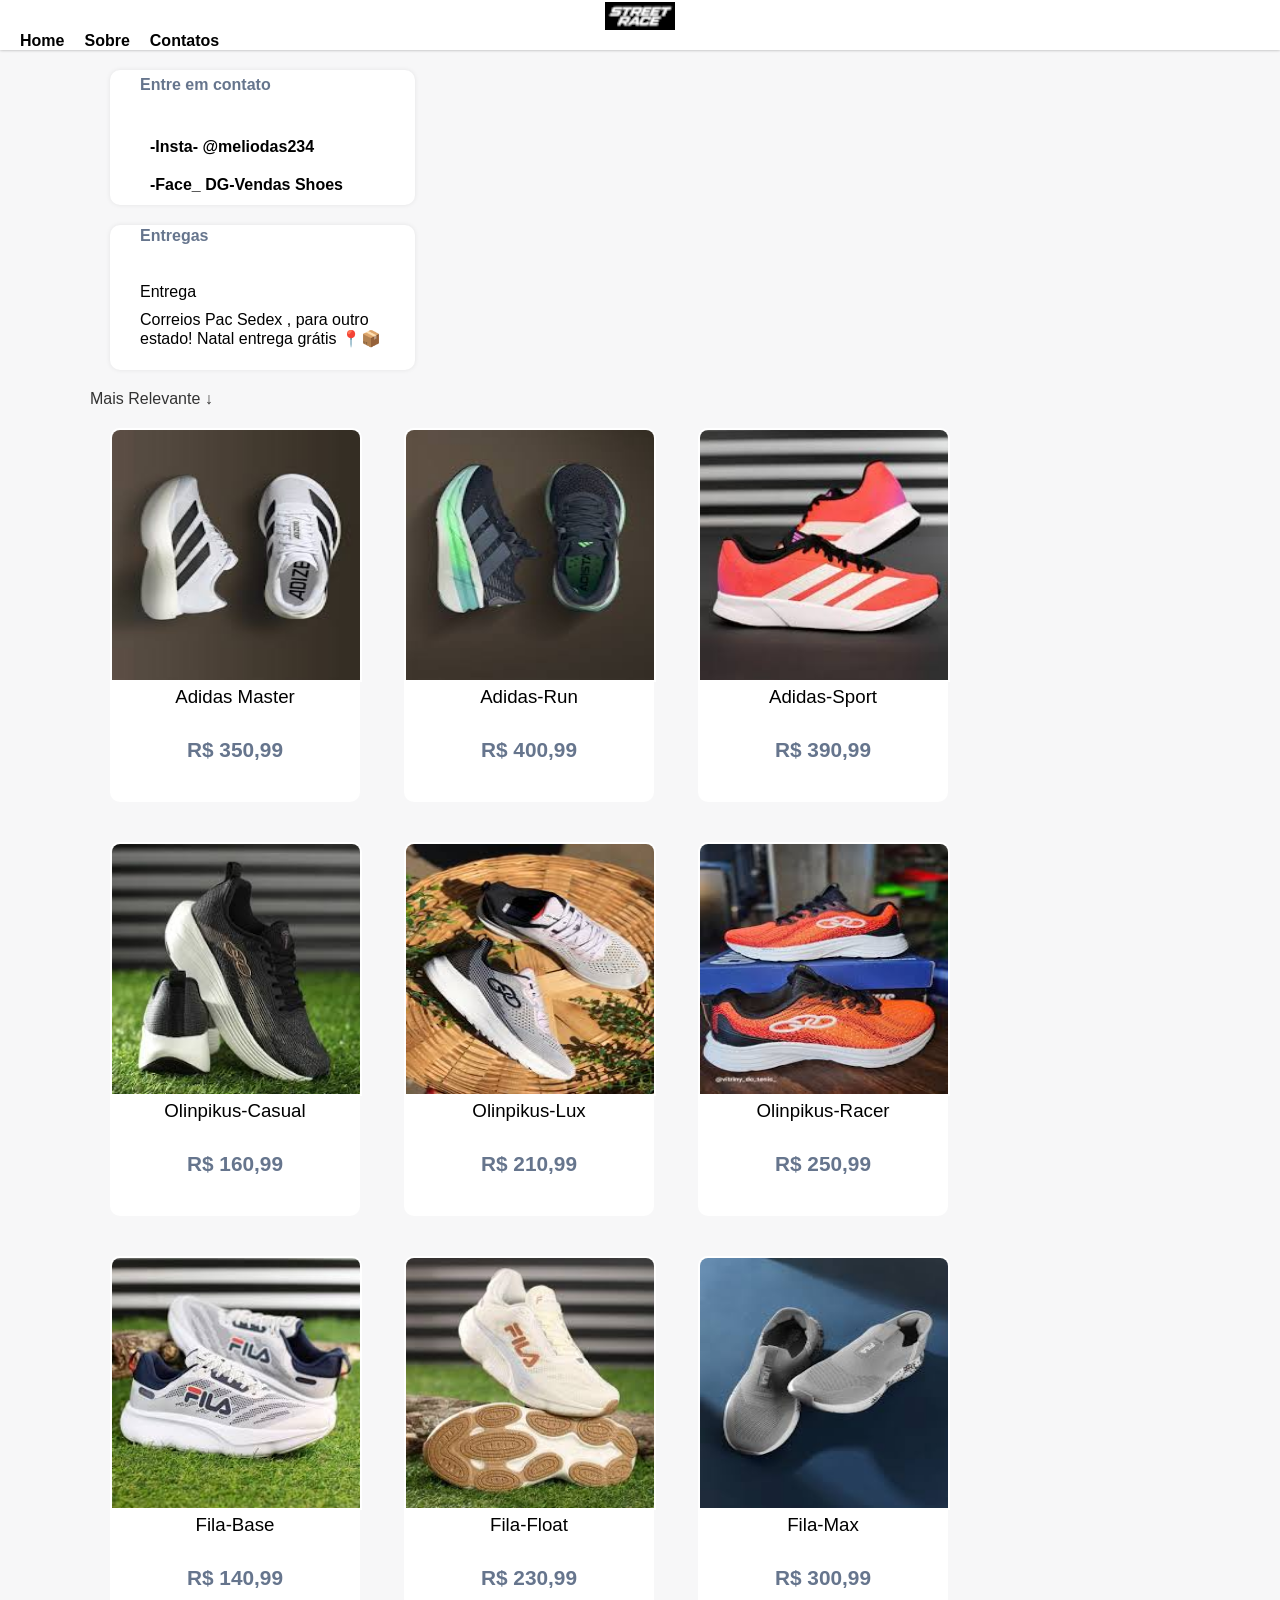
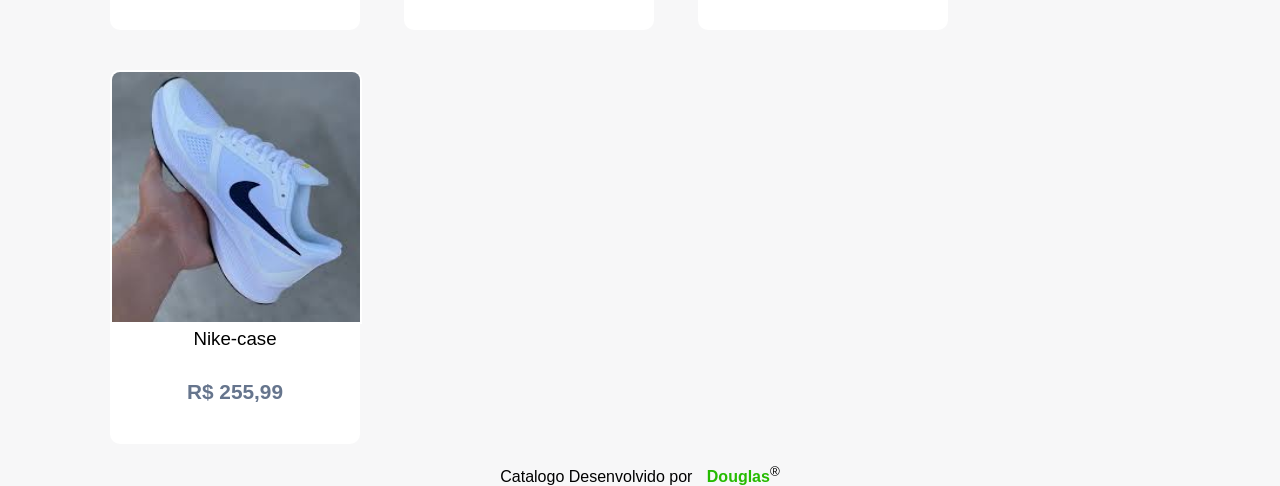
<file: index.html>
<!DOCTYPE html>
<html lang="pt-br">
<head>
    <meta charset="UTF-8">
    <meta name="viewport" content="width=device-width, initial-scale=1.0">
    <title>Street-Race</title>
    <link rel="stylesheet" href="style.css">
    <link rel="shortcut icon" href="imagens/Street-Race.png" type="Race.png">
</head>
<body>
    <header>
        <img src="imagens/Street-Race-pq.png" alt="Race">
        <nav><a href="">Home</a><a href="">Sobre</a><a href="">Contatos</a></nav>
    </header>
    <main>
        <div class="contats">
            <h4>Entre em contato</h4>
            <a href="https://www.instagram.com/douglasgab402/?hl=pt-br"> -Insta- @meliodas234</a>
            <a href="https://www.facebook.com/profile.php?id=100063839014353&locale=pt_BR"> -Face_ DG-Vendas Shoes</a>
        </div>

        <div class="entrega">
            <h4>Entregas</h4>
            <p class="dif">Entrega</p>
            <p>Correios Pac Sedex , para outro estado! Natal entrega grátis 📍📦</p>
        </div>

        <p class="relev">Mais Relevante &darr;</p>
        <section>
            <a href="pages/tn-1.html" class="products">
            <img src="imagens/tnis-01.jfif" alt="Tenis">
            <h3>Adidas Master</h3>
            <p>R$ 350,99</p>
            </a>

            <a class="products" href="pages/tn-2.html">
                <img src="imagens/tnis-02.jfif" alt="Tenis">
                <h3>Adidas-Run</h3>
                <p>R$ 400,99</p>
            </a>
            <a class="products" href="pages/tn-3.html">
                <img src="imagens/tnis-03.jfif" alt="Tenis">
                <h3>Adidas-Sport</h3>
                <p>R$ 390,99</p>
            </a>
            <a class="products" href="pages/ol-1.html">
                <img src="imagens/ol-01.jfif" alt="Tenis">
                <h3>Olinpikus-Casual</h3>
                <p>R$ 160,99</p>
            </a>
            <a class="products" href="pages/ol-2.html">
                <img src="imagens/ol-02.jfif" alt="Tenis">
                <h3>Olinpikus-Lux</h3>
                <p>R$ 210,99</p>
            </a>
            <a  class="products" href="pages/ol-3.html">
                <img src="imagens/ol-03.jfif" alt="Tenis">
                <h3>Olinpikus-Racer</h3>
                <p>R$ 250,99</p>
            </a>
            <a class="products" href="pages/fl-1.html">
                <img src="imagens/fl-01.jfif" alt="Tenis">
                <h3>Fila-Base</h3>
                <p>R$ 140,99</p>
            </a>
            <a class="products" href="pages/fl-2.html">
                <img src="imagens/fl-02.jfif" alt="Tenis">
                <h3>Fila-Float</h3>
                <p>R$ 230,99</p>
            </a>
            <a class="products" href="pages/fl-3.html">
                <img src="imagens/fl-03.jfif" alt="Tenis">
                <h3>Fila-Max</h3>
                <p>R$ 300,99</p>
            </a>
            <a class="products" href="pages/NK.html">
                <img src="imagens/NK.jfif" alt="Tenis">
                <h3>Nike-case</h3>
                <p>R$ 255,99</p>
            </a>
        </section>
    </main>

    <footer>Catalogo Desenvolvido por <strong>Douglas</strong><sup>&reg</sup></footer>
</body>
</html>
</file>
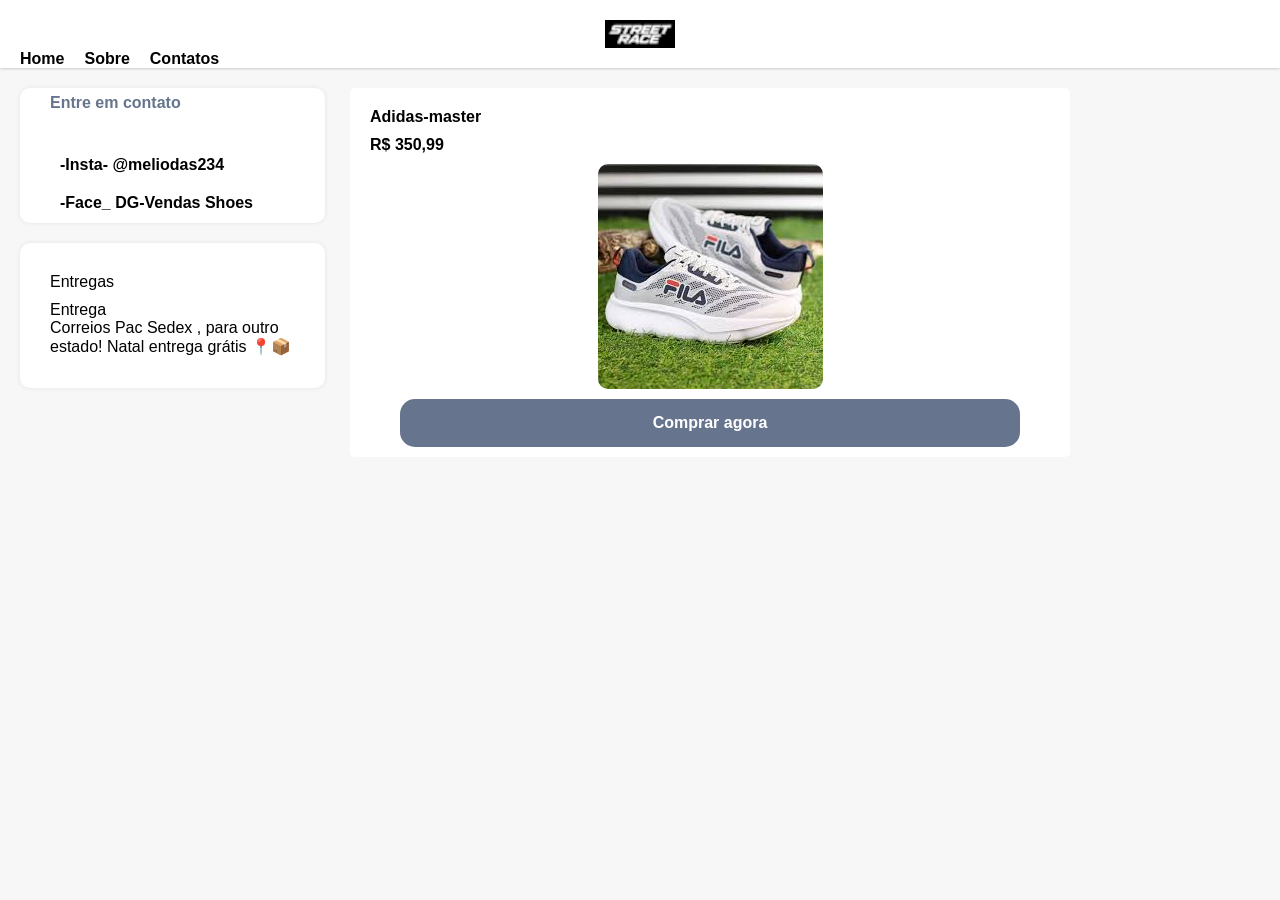
<file: pages/fl-1.html>
<!DOCTYPE html>
<html lang="pt-br">
<head>
    <meta charset="UTF-8">
    <meta name="viewport" content="width=device-width, initial-scale=1.0">
    <title>Master</title>
    <link rel="stylesheet" href="pag1-10.css">
    <link rel="shortcut icon" href="../imagens/Street-Race.png" type="Race.png">
</head>
<body>
    <header>
        <a class="margin" href="../index.html"><img src="../imagens/Street-Race-pq.png" alt="Race"></a>
        <nav><a href="">Home</a><a href="">Sobre</a><a href="">Contatos</a></nav>
    </header>
    <div class="contats">
            <h4>Entre em contato</h4>
            <a href="https://www.instagram.com/douglasgab402/?hl=pt-br"> -Insta- @meliodas234</a>
            <a href="https://www.facebook.com/profile.php?id=100063839014353&locale=pt_BR"> -Face_ DG-Vendas Shoes</a>
        </div>

        <div class="entrega">
            <p class="dif">Entregas</p>
            <p>Entrega</p>
            <p>Correios Pac Sedex , para outro estado! Natal entrega grátis 📍📦</p>
        </div>
    <main>
        <p>Adidas-master</p>
        <p>R$ 350,99</p> 
        <picture>
            <source media="(max-width:560px )" srcset="../imagens/fl-01-pq.jfif.jpg">
            <img src="../imagens/fl-01.jfif" alt="tenis">
        </picture>
        <a href="#">Comprar agora</a>
    </main>
</body>
</html>
</file>
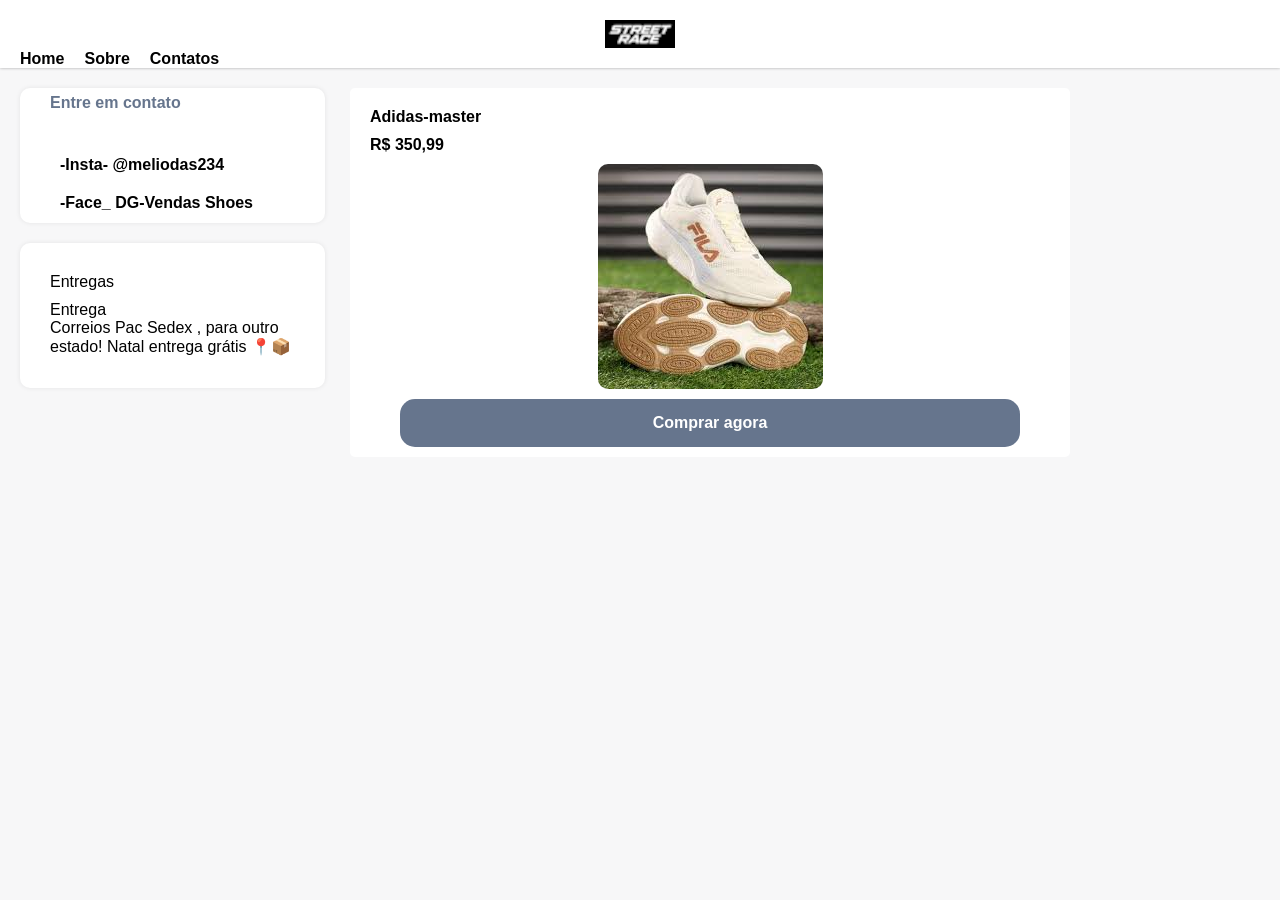
<file: pages/fl-2.html>
<!DOCTYPE html>
<html lang="pt-br">
<head>
    <meta charset="UTF-8">
    <meta name="viewport" content="width=device-width, initial-scale=1.0">
    <title>Master</title>
    <link rel="stylesheet" href="pag1-10.css">
    <link rel="shortcut icon" href="../imagens/Street-Race.png" type="Race.png">
</head>
<body>
    <header>
        <a class="margin" href="../index.html"><img src="../imagens/Street-Race-pq.png" alt="Race"></a>
        <nav><a href="">Home</a><a href="">Sobre</a><a href="">Contatos</a></nav>
    </header>
    <div class="contats">
            <h4>Entre em contato</h4>
            <a href="https://www.instagram.com/douglasgab402/?hl=pt-br"> -Insta- @meliodas234</a>
            <a href="https://www.facebook.com/profile.php?id=100063839014353&locale=pt_BR"> -Face_ DG-Vendas Shoes</a>
        </div>

        <div class="entrega">
            <p class="dif">Entregas</p>
            <p>Entrega</p>
            <p>Correios Pac Sedex , para outro estado! Natal entrega grátis 📍📦</p>
        </div>
    <main>
        <p>Adidas-master</p>
        <p>R$ 350,99</p> 
        <picture>
            <source media="(max-width:560px )" srcset="../imagens/fl-02-pq.jfif.jpg">
            <img src="../imagens/fl-02.jfif" alt="tenis">
        </picture>
        <a href="#">Comprar agora</a>
    </main>
</body>
</html>
</file>
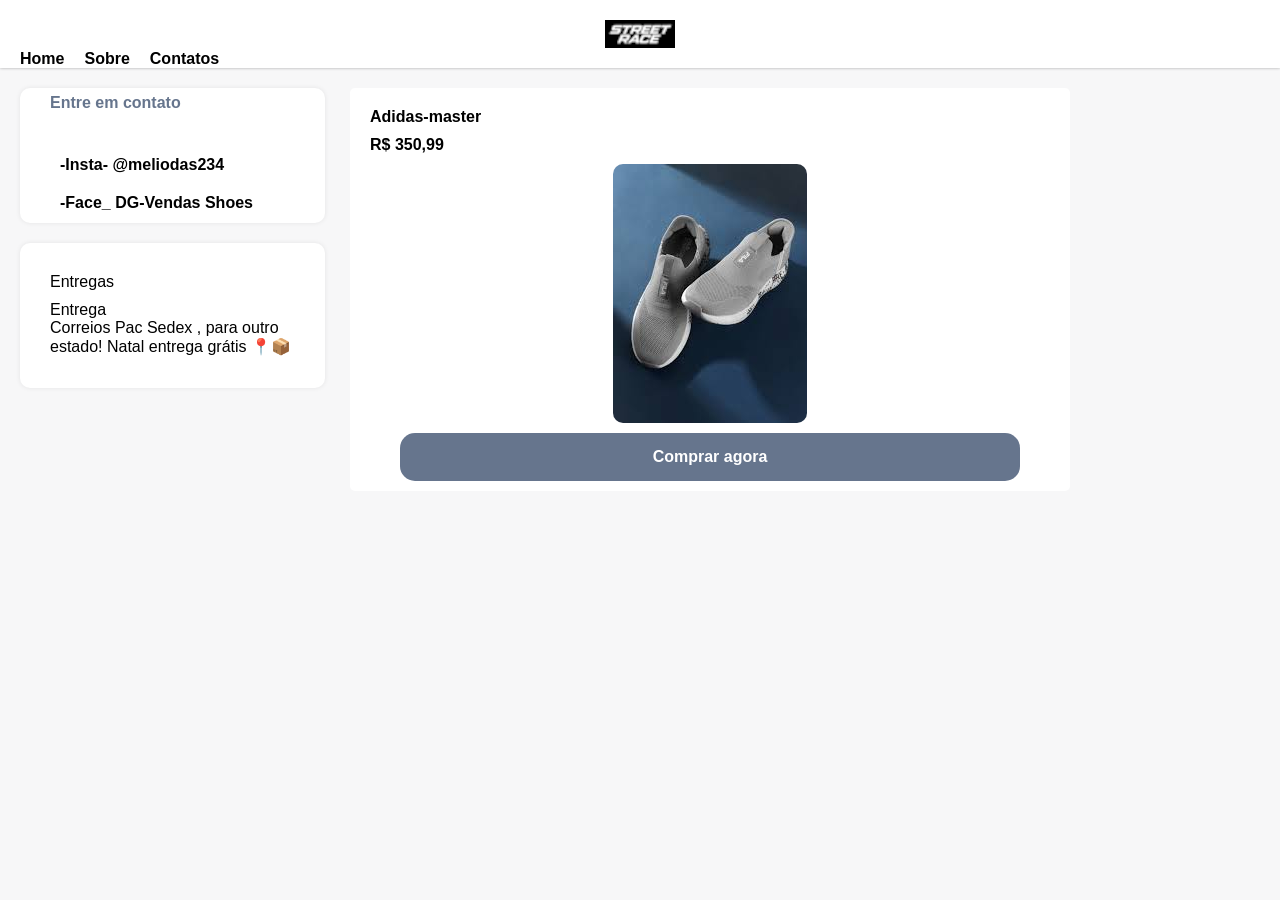
<file: pages/fl-3.html>
<!DOCTYPE html>
<html lang="pt-br">
<head>
    <meta charset="UTF-8">
    <meta name="viewport" content="width=device-width, initial-scale=1.0">
    <title>Master</title>
    <link rel="stylesheet" href="pag1-10.css">
    <link rel="shortcut icon" href="../imagens/Street-Race.png" type="Race.png">
</head>
<body>
    <header>
        <a class="margin" href="../index.html"><img src="../imagens/Street-Race-pq.png" alt="Race"></a>
        <nav><a href="">Home</a><a href="">Sobre</a><a href="">Contatos</a></nav>
    </header>
    <div class="contats">
            <h4>Entre em contato</h4>
            <a href="https://www.instagram.com/douglasgab402/?hl=pt-br"> -Insta- @meliodas234</a>
            <a href="https://www.facebook.com/profile.php?id=100063839014353&locale=pt_BR"> -Face_ DG-Vendas Shoes</a>
        </div>

        <div class="entrega">
            <p class="dif">Entregas</p>
            <p>Entrega</p>
            <p>Correios Pac Sedex , para outro estado! Natal entrega grátis 📍📦</p>
        </div>
    <main>
        <p>Adidas-master</p>
        <p>R$ 350,99</p> 
        <picture>
            <source media="(max-width:560px )" srcset="../imagens/fl-03-pq.jfif.jpg">
            <img src="../imagens/fl-03.jfif" alt="tenis">
        </picture>
        <a href="#">Comprar agora</a>
    </main>
</body>
</html>
</file>
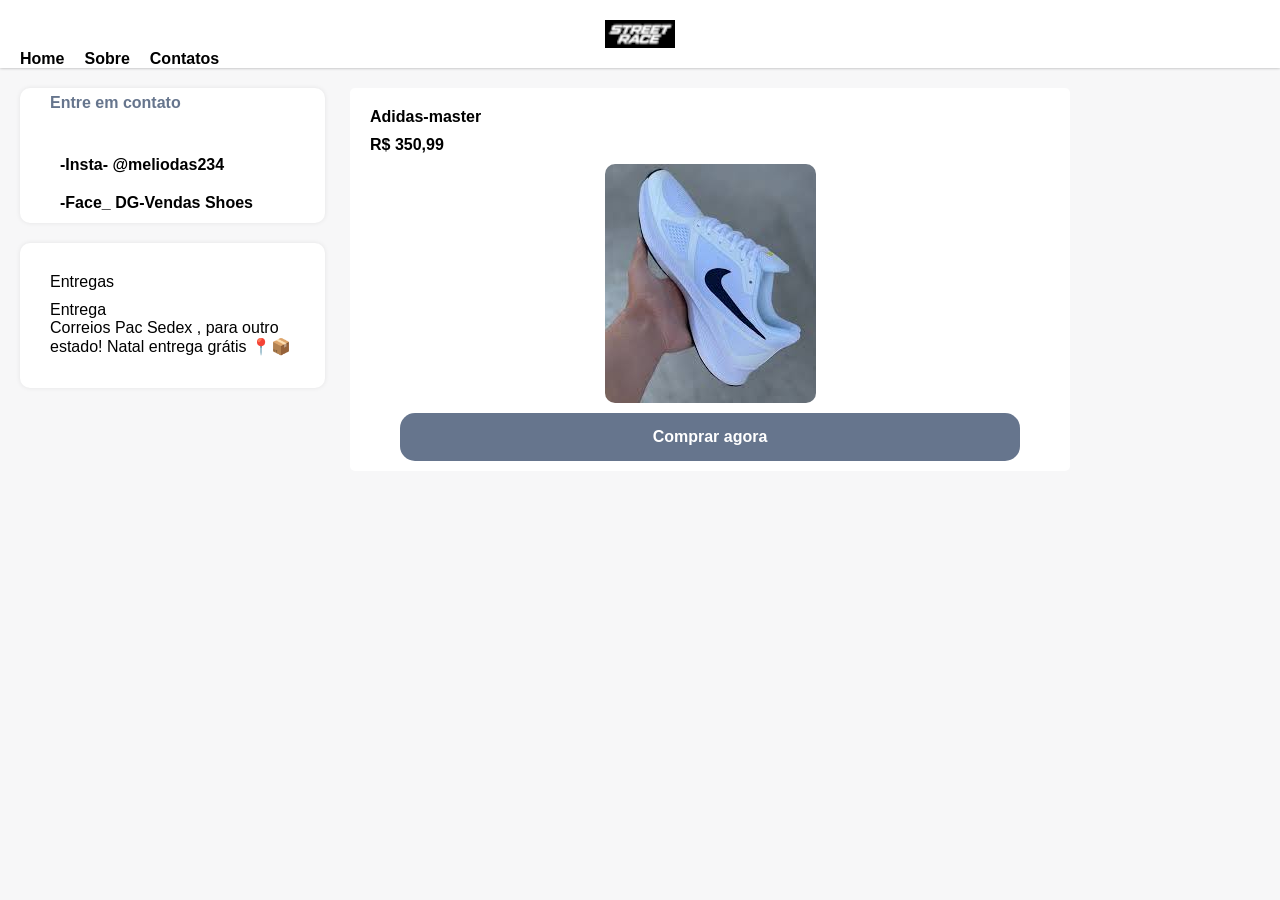
<file: pages/NK.html>
<!DOCTYPE html>
<html lang="pt-br">
<head>
    <meta charset="UTF-8">
    <meta name="viewport" content="width=device-width, initial-scale=1.0">
    <title>Master</title>
    <link rel="stylesheet" href="pag1-10.css">
    <link rel="shortcut icon" href="../imagens/Street-Race.png" type="Race.png">
</head>
<body>
    <header>
        <a class="margin" href="../index.html"><img src="../imagens/Street-Race-pq.png" alt="Race"></a>
        <nav><a href="">Home</a><a href="">Sobre</a><a href="">Contatos</a></nav>
    </header>
    <div class="contats">
            <h4>Entre em contato</h4>
            <a href="https://www.instagram.com/douglasgab402/?hl=pt-br"> -Insta- @meliodas234</a>
            <a href="https://www.facebook.com/profile.php?id=100063839014353&locale=pt_BR"> -Face_ DG-Vendas Shoes</a>
        </div>

        <div class="entrega">
            <p class="dif">Entregas</p>
            <p>Entrega</p>
            <p>Correios Pac Sedex , para outro estado! Natal entrega grátis 📍📦</p>
        </div>
    <main>
        <p>Adidas-master</p>
        <p>R$ 350,99</p> 
        <picture>
            <source media="(max-width:560px )" srcset="../imagens/NK-pq.jfif.jpg">
            <img src="../imagens/NK.jfif" alt="tenis">
        </picture>
        <a href="#">Comprar agora</a>
    </main>
</body>
</html>
</file>
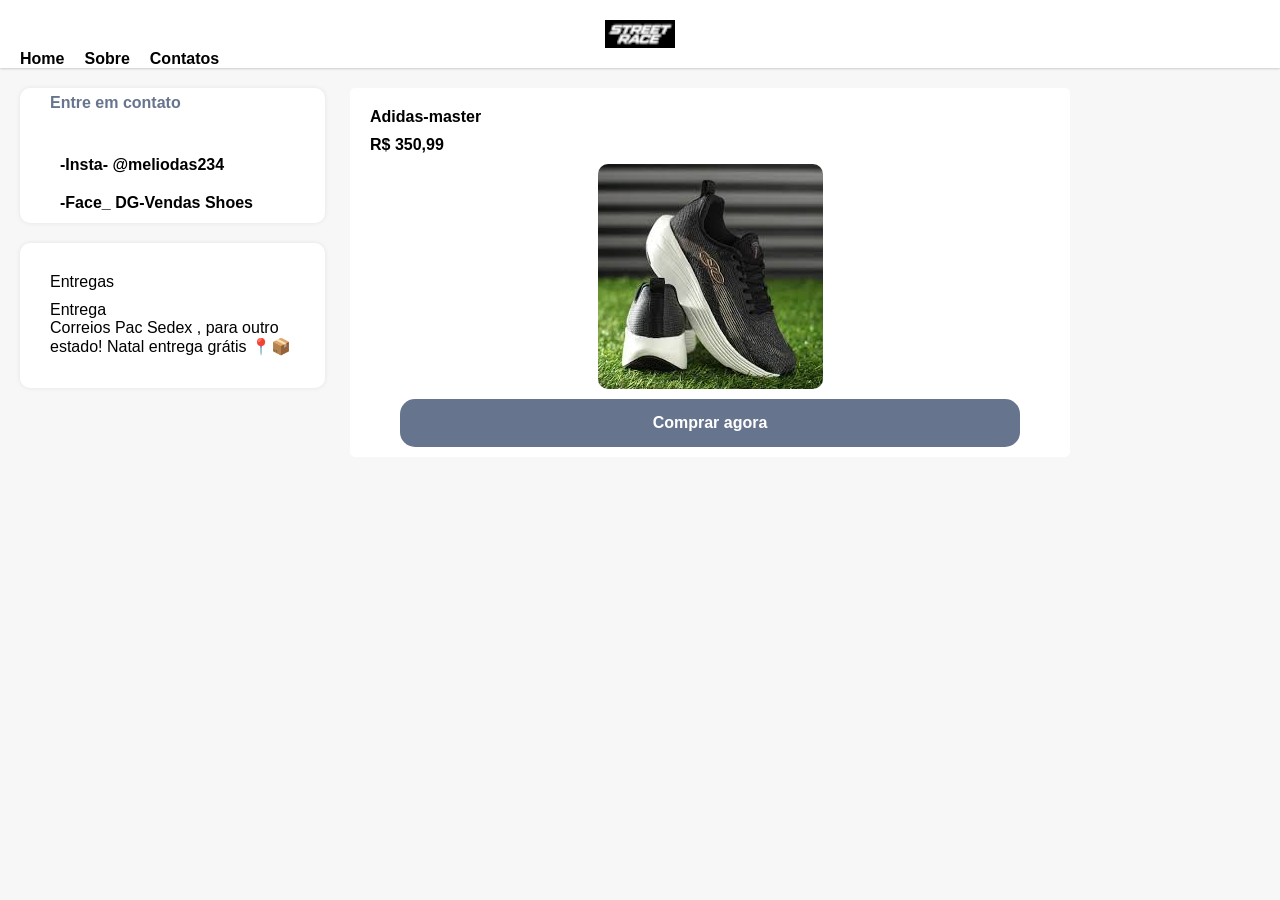
<file: pages/ol-1.html>
<!DOCTYPE html>
<html lang="pt-br">
<head>
    <meta charset="UTF-8">
    <meta name="viewport" content="width=device-width, initial-scale=1.0">
    <title>Master</title>
    <link rel="stylesheet" href="pag1-10.css">
    <link rel="shortcut icon" href="../imagens/Street-Race.png" type="Race.png">
</head>
<body>
    <header>
        <a class="margin" href="../index.html"><img src="../imagens/Street-Race-pq.png" alt="Race"></a>
        <nav><a href="">Home</a><a href="">Sobre</a><a href="">Contatos</a></nav>
    </header>
    <div class="contats">
            <h4>Entre em contato</h4>
            <a href="https://www.instagram.com/douglasgab402/?hl=pt-br"> -Insta- @meliodas234</a>
            <a href="https://www.facebook.com/profile.php?id=100063839014353&locale=pt_BR"> -Face_ DG-Vendas Shoes</a>
        </div>

        <div class="entrega">
            <p class="dif">Entregas</p>
            <p>Entrega</p>
            <p>Correios Pac Sedex , para outro estado! Natal entrega grátis 📍📦</p>
        </div>
    <main>
        <p>Adidas-master</p>
        <p>R$ 350,99</p> 
        <picture>
            <source media="(max-width:560px )" srcset="../imagens/ol-01-pq.jfif.jpg">
            <img src="../imagens/ol-01.jfif" alt="tenis">
        </picture>
        <a href="#">Comprar agora</a>
    </main>
</body>
</html>
</file>
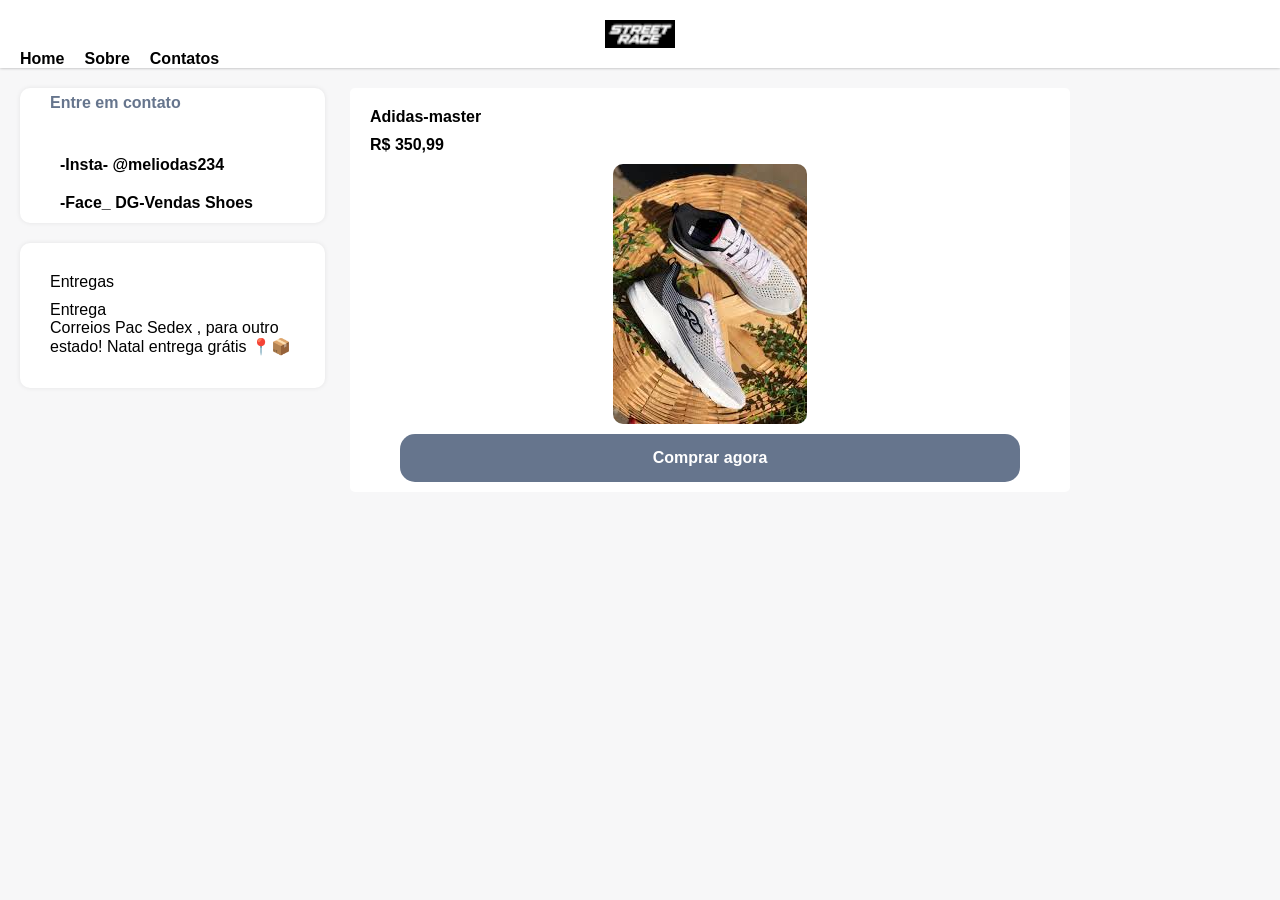
<file: pages/ol-2.html>
<!DOCTYPE html>
<html lang="pt-br">
<head>
    <meta charset="UTF-8">
    <meta name="viewport" content="width=device-width, initial-scale=1.0">
    <title>Master</title>
    <link rel="stylesheet" href="pag1-10.css">
    <link rel="shortcut icon" href="../imagens/Street-Race.png" type="Race.png">
</head>
<body>
    <header>
        <a class="margin" href="../index.html"><img src="../imagens/Street-Race-pq.png" alt="Race"></a>
        <nav><a href="">Home</a><a href="">Sobre</a><a href="">Contatos</a></nav>
    </header>
    <div class="contats">
            <h4>Entre em contato</h4>
            <a href="https://www.instagram.com/douglasgab402/?hl=pt-br"> -Insta- @meliodas234</a>
            <a href="https://www.facebook.com/profile.php?id=100063839014353&locale=pt_BR"> -Face_ DG-Vendas Shoes</a>
        </div>

        <div class="entrega">
            <p class="dif">Entregas</p>
            <p>Entrega</p>
            <p>Correios Pac Sedex , para outro estado! Natal entrega grátis 📍📦</p>
        </div>
    <main>
        <p>Adidas-master</p>
        <p>R$ 350,99</p> 
        <picture>
            <source media="(max-width:560px )" srcset="../imagens/ol-02-pq.jfif.jpg">
            <img src="../imagens/ol-02.jfif" alt="tenis">
        </picture>
        <a href="#">Comprar agora</a>
    </main>
</body>
</html>
</file>
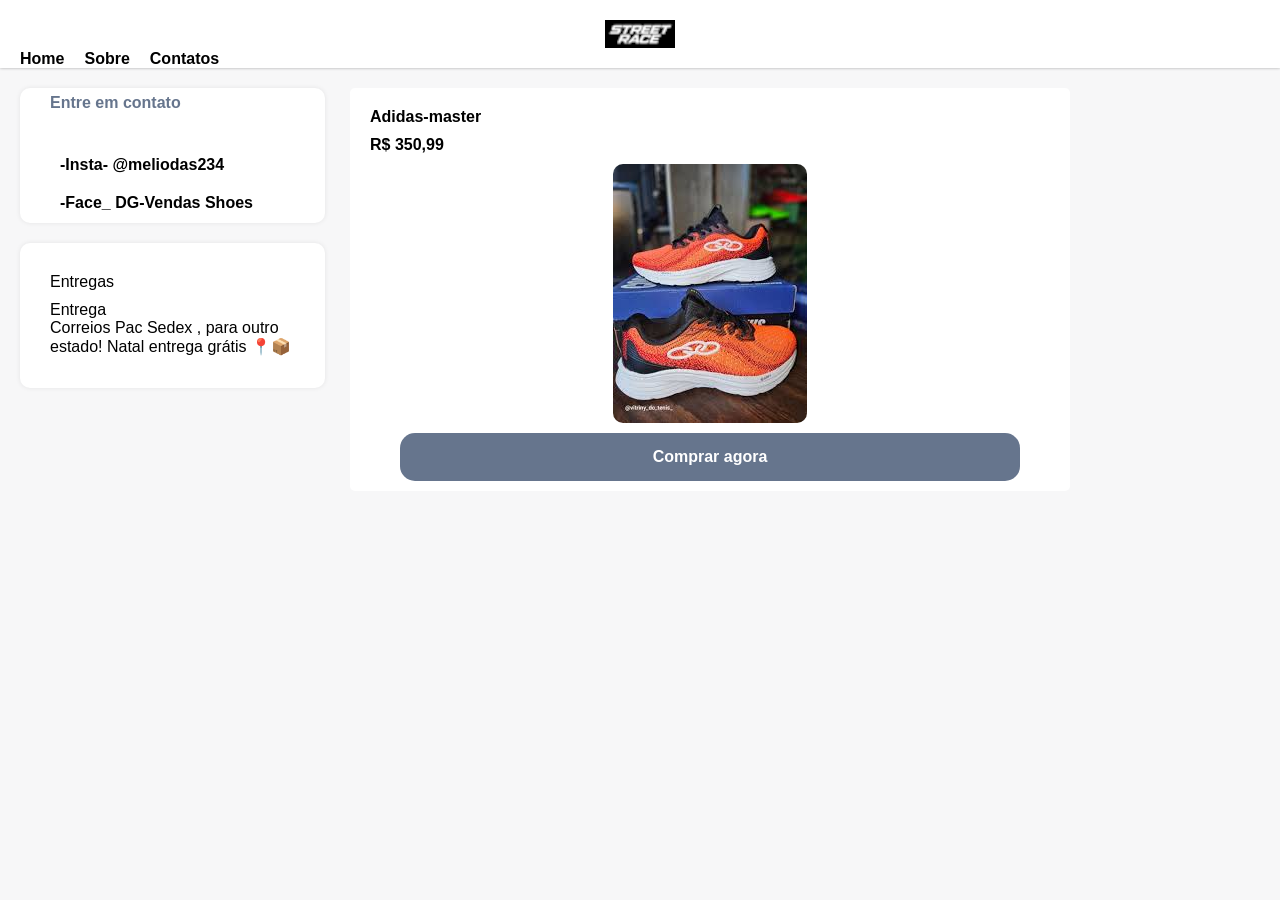
<file: pages/ol-3.html>
<!DOCTYPE html>
<html lang="pt-br">
<head>
    <meta charset="UTF-8">
    <meta name="viewport" content="width=device-width, initial-scale=1.0">
    <title>Master</title>
    <link rel="stylesheet" href="pag1-10.css">
    <link rel="shortcut icon" href="../imagens/Street-Race.png" type="Race.png">
</head>
<body>
    <header>
        <a class="margin" href="../index.html"><img src="../imagens/Street-Race-pq.png" alt="Race"></a>
        <nav><a href="">Home</a><a href="">Sobre</a><a href="">Contatos</a></nav>
    </header>
    <div class="contats">
            <h4>Entre em contato</h4>
            <a href="https://www.instagram.com/douglasgab402/?hl=pt-br"> -Insta- @meliodas234</a>
            <a href="https://www.facebook.com/profile.php?id=100063839014353&locale=pt_BR"> -Face_ DG-Vendas Shoes</a>
        </div>

        <div class="entrega">
            <p class="dif">Entregas</p>
            <p>Entrega</p>
            <p>Correios Pac Sedex , para outro estado! Natal entrega grátis 📍📦</p>
        </div>
    <main>
        <p>Adidas-master</p>
        <p>R$ 350,99</p> 
        <picture>
            <source media="(max-width:560px )" srcset="../imagens/ol-03-pq.jfif.jpg">
            <img src="../imagens/ol-03.jfif" alt="tenis">
        </picture>
        <a href="#">Comprar agora</a>
    </main>
</body>
</html>
</file>
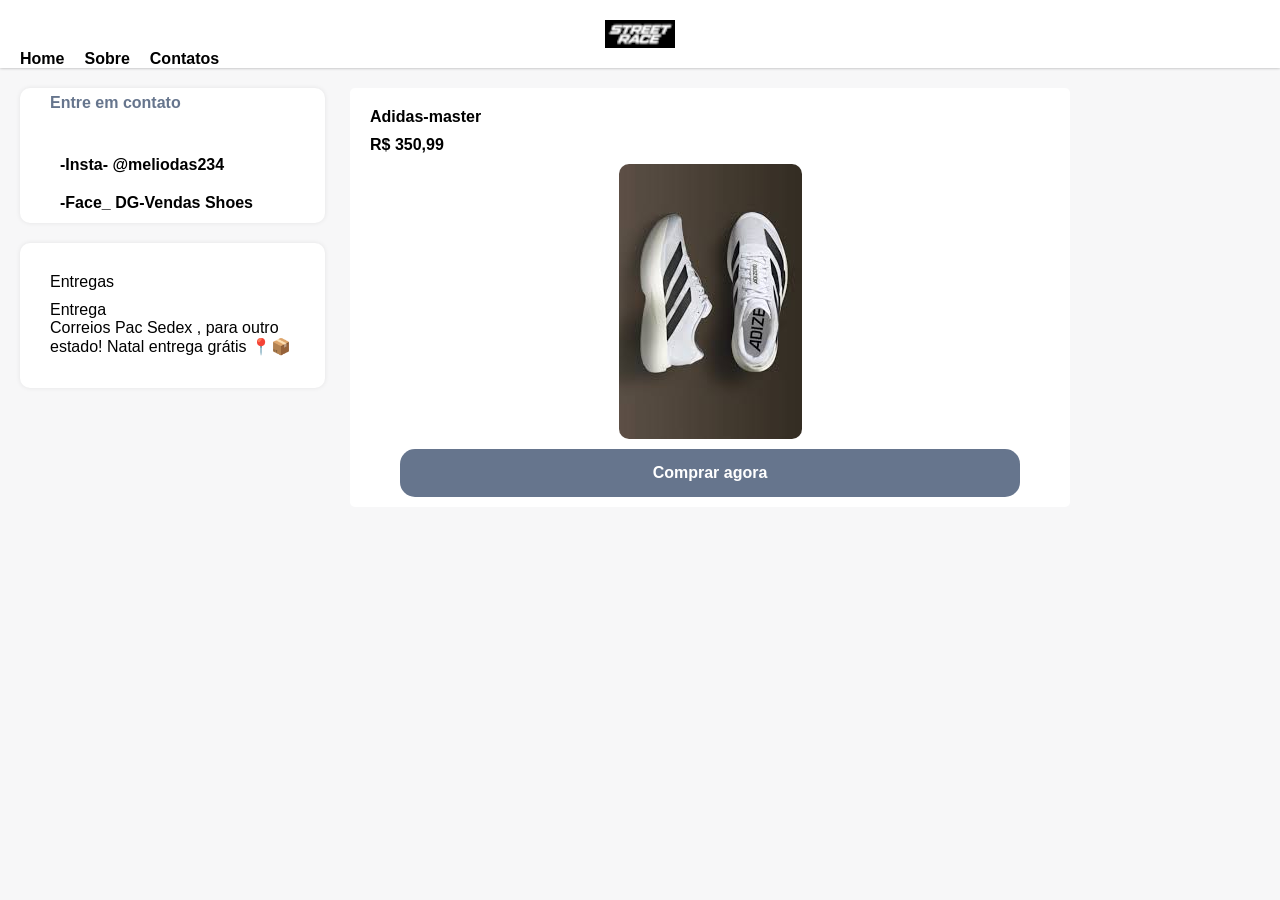
<file: pages/tn-1.html>
<!DOCTYPE html>
<html lang="pt-br">
<head>
    <meta charset="UTF-8">
    <meta name="viewport" content="width=device-width, initial-scale=1.0">
    <title>Master</title>
    <link rel="stylesheet" href="pag1-10.css">
    <link rel="shortcut icon" href="../imagens/Street-Race.png" type="Race.png">
</head>
<body>
    <header>
        <a class="margin" href="../index.html"><img src="../imagens/Street-Race-pq.png" alt="Race"></a>
        <nav><a href="">Home</a><a href="">Sobre</a><a href="">Contatos</a></nav>
    </header>
    <div class="contats">
            <h4>Entre em contato</h4>
            <a href="https://www.instagram.com/douglasgab402/?hl=pt-br"> -Insta- @meliodas234</a>
            <a href="https://www.facebook.com/profile.php?id=100063839014353&locale=pt_BR"> -Face_ DG-Vendas Shoes</a>
        </div>

        <div class="entrega">
            <p class="dif">Entregas</p>
            <p>Entrega</p>
            <p>Correios Pac Sedex , para outro estado! Natal entrega grátis 📍📦</p>
        </div>
    <main>
        <p>Adidas-master</p>
        <p>R$ 350,99</p> 
        <picture>
            <source media="(max-width:560px )" srcset="../imagens/tnis-01-pq.jfif.jpg">
            <img src="../imagens/tnis-01.jfif" alt="tenis">
        </picture>
        <a href="#">Comprar agora</a>
    </main>
</body>
</html>
</file>
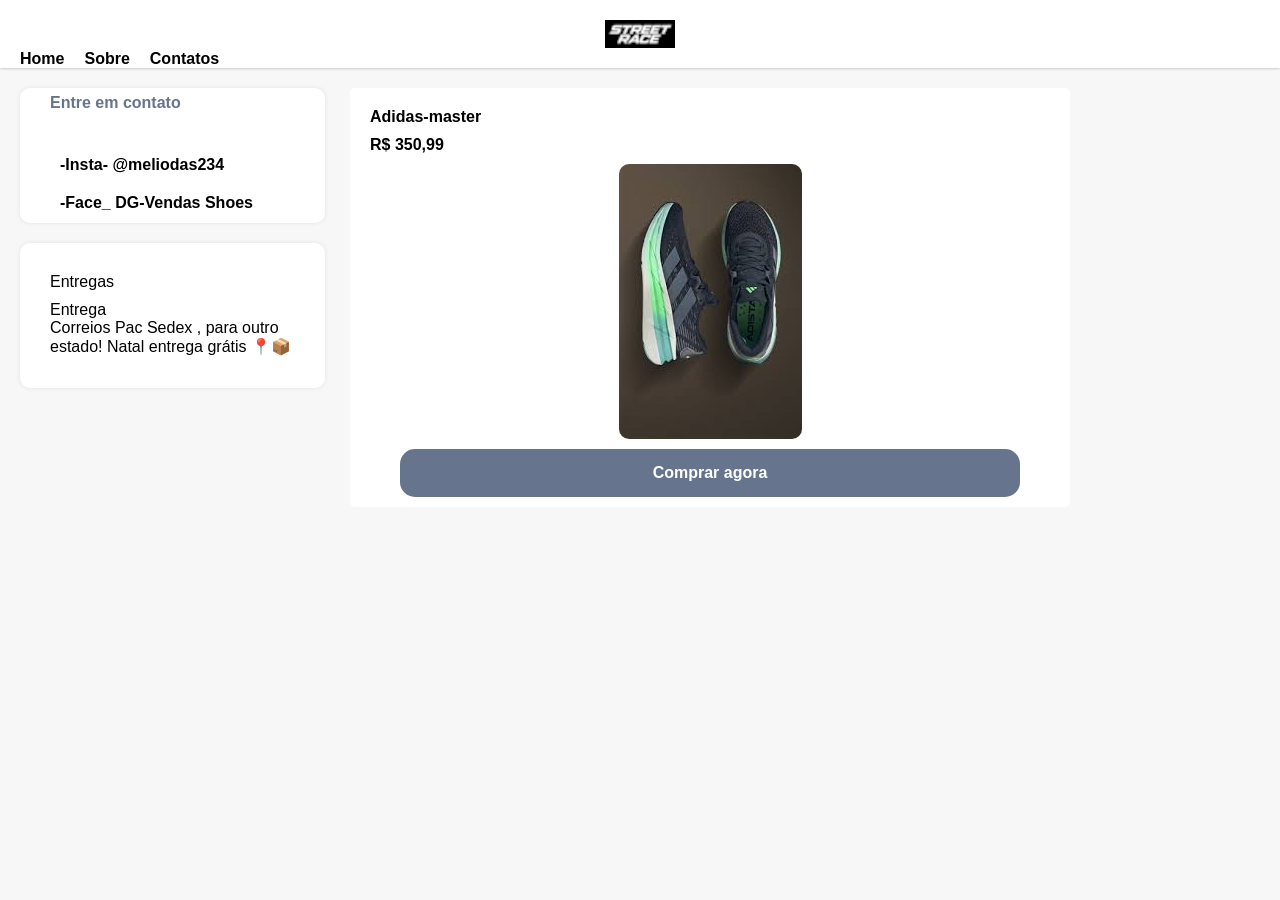
<file: pages/tn-2.html>
<!DOCTYPE html>
<html lang="pt-br">
<head>
    <meta charset="UTF-8">
    <meta name="viewport" content="width=device-width, initial-scale=1.0">
    <title>Master</title>
    <link rel="stylesheet" href="pag1-10.css">
    <link rel="shortcut icon" href="../imagens/Street-Race.png" type="Race.png">
</head>
<body>
    <header>
        <a class="margin" href="../index.html"><img src="../imagens/Street-Race-pq.png" alt="Race"></a>
        <nav><a href="">Home</a><a href="">Sobre</a><a href="">Contatos</a></nav>
    </header>
    <div class="contats">
            <h4>Entre em contato</h4>
            <a href="https://www.instagram.com/douglasgab402/?hl=pt-br"> -Insta- @meliodas234</a>
            <a href="https://www.facebook.com/profile.php?id=100063839014353&locale=pt_BR"> -Face_ DG-Vendas Shoes</a>
        </div>

        <div class="entrega">
            <p class="dif">Entregas</p>
            <p>Entrega</p>
            <p>Correios Pac Sedex , para outro estado! Natal entrega grátis 📍📦</p>
        </div>
    <main>
        <p>Adidas-master</p>
        <p>R$ 350,99</p> 
        <picture>
            <source media="(max-width:560px )" srcset="../imagens/tnis-02-pq.jfif.jpg">
            <img src="../imagens/tnis-02.jfif" alt="tenis">
        </picture>
        <a href="#">Comprar agora</a>
    </main>
</body>
</html>
</file>
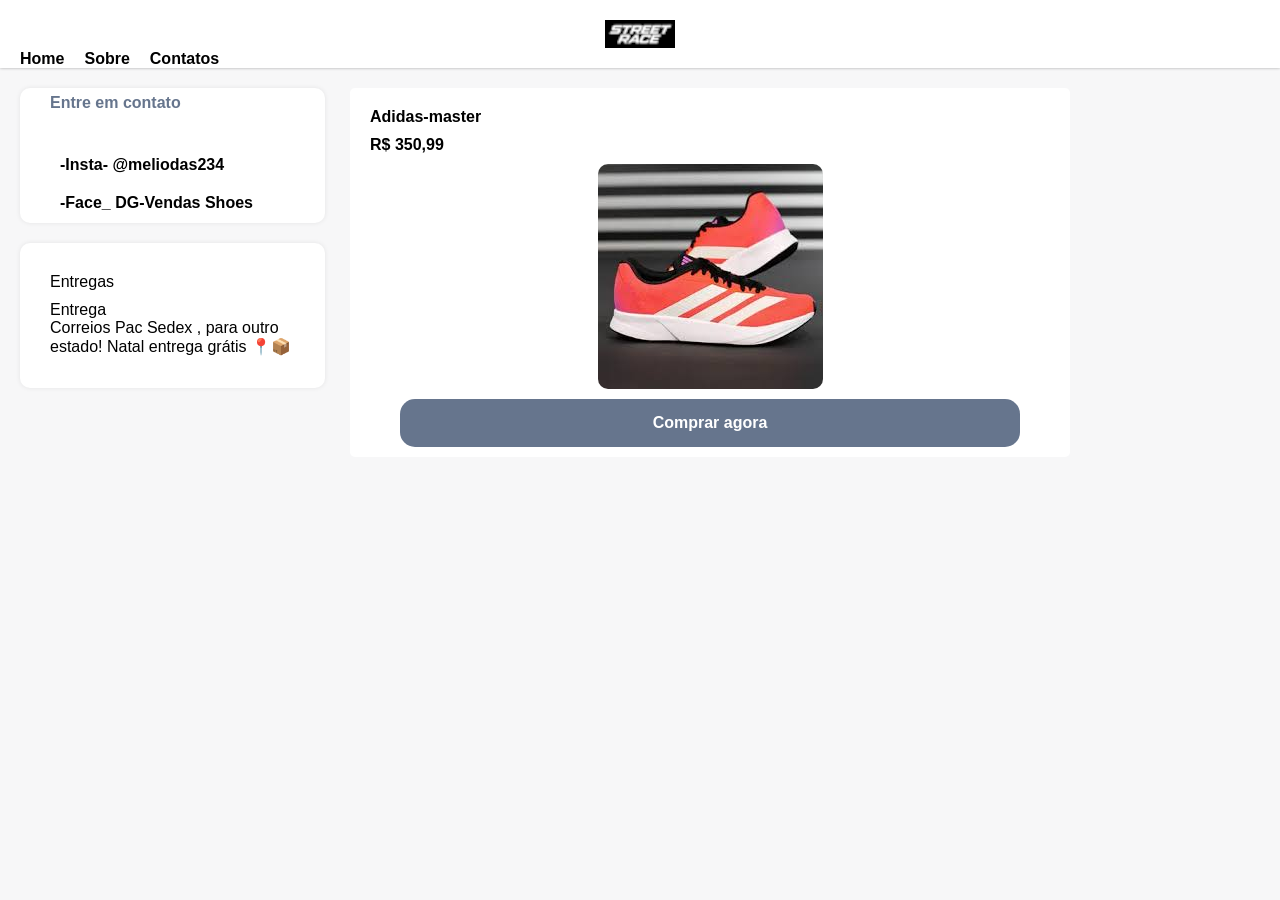
<file: pages/tn-3.html>
<!DOCTYPE html>
<html lang="pt-br">
<head>
    <meta charset="UTF-8">
    <meta name="viewport" content="width=device-width, initial-scale=1.0">
    <title>Master</title>
    <link rel="stylesheet" href="pag1-10.css">
    <link rel="shortcut icon" href="../imagens/Street-Race.png" type="Race.png">
</head>
<body>
    <header>
        <a class="margin" href="../index.html"><img src="../imagens/Street-Race-pq.png" alt="Race"></a>
        <nav><a href="">Home</a><a href="">Sobre</a><a href="">Contatos</a></nav>
    </header>
    <div class="contats">
            <h4>Entre em contato</h4>
            <a href="https://www.instagram.com/douglasgab402/?hl=pt-br"> -Insta- @meliodas234</a>
            <a href="https://www.facebook.com/profile.php?id=100063839014353&locale=pt_BR"> -Face_ DG-Vendas Shoes</a>
        </div>

        <div class="entrega">
            <p class="dif">Entregas</p>
            <p>Entrega</p>
            <p>Correios Pac Sedex , para outro estado! Natal entrega grátis 📍📦</p>
        </div>
    <main>
        <p>Adidas-master</p>
        <p>R$ 350,99</p> 
        <picture>
            <source media="(max-width:560px )" srcset="../imagens/tnis-03-pq.jfif.jpg">
            <img src="../imagens/tnis-03.jfif" alt="tenis">
        </picture>
        <a href="#">Comprar agora</a>
    </main>
</body>
</html>
</file>
<file: style.css>
@charset "UTF-8";

* {
    margin: 0;
}

:root {
    --fontebase: Arial, sans-serif;
}


body {
    background-color: #F7F7F8;
}

header {
    background-color: white;
    box-shadow: 0px 0px 3px rgba(0, 0, 0, 0.329);
}

header > img {
    display: block;
    margin: auto;
    padding: 2px;
}

header a {
    font-family: var(--fontebase);
    color: black;
    text-decoration: none;
    padding-left: 20px;
    font-weight: bold;
}

main {
    max-width: 1100px;
    margin: auto;
}

main .relev {
    font-family: var(--fontebase);
    color: rgb(51, 51, 51);
}

.contats {
    background-color: white;
    padding: 30px;
    margin: 20px;
    height: 75px;
    width: 245px;
    border-radius: 10px;
    box-shadow: 0px 0px 5px rgba(0, 0, 0, 0.082);
}

.contats > h4 {
    position: relative;
    bottom: 45%;
    margin: auto;
    font-size: 16px;
    font-family: var(--fontebase);
    color: #66758D;
    padding-top: 10px;
}

.contats a {
    font-family: var(--fontebase);
   display: block;
   padding: 10px;
   color: black;
   text-decoration: none;
   font-weight: bold;
}

.entrega {
    background-color: white;
    padding: 30px;
    margin: 20px;
    height: 85px;
    width: 245px;
    border-radius: 10px;
    box-shadow: 0px 0px 5px rgba(0, 0, 0, 0.082);
}

.entrega > h4 {
    position: relative;
    bottom: 45%;
    margin: auto;
    font-size: 16px;
    font-family: var(--fontebase);
    color: #66758D;
    padding-top: 10px;
}

.entrega > p {
    font-family: var(--fontebase);
    max-width: 245px;
}

.entrega > .dif {
    font-family: var(--fontebase);
    margin-bottom: 10px;
}

.products {
    display: inline-block;
    margin: 20px;
    padding-bottom: 40px;
    background-color: white;
    width: 250px;
    border-radius: 10px 10px;
    text-decoration: none;
}

.products :hover {
    border: 1px solid #66758D;
}

.products > img {
    border: solid 2px white;
    width: 99%;
    height: 250px;
    border-radius: 10px 10px 0px 0px;
}

.products h3 {
    font-family: var(--fontebase);
    color: black;
    text-align: center;
    font-weight: lighter;
}

.products p {
    font-family: var(--fontebase);
    font-weight: bold;
    color: #66758D;
    margin-top: 30px;
    text-align: center;
    font-size: 1.3em;
}

footer {
    text-align: center;
    margin: auto;
    font-family: var(--fontebase);
}

footer > strong {
    color: rgb(37, 187, 0);
    margin-left: 10px;
}
</file>
<file: pages/pag1-10.css>
@charset "UTF-8";

* {
    margin: 0;
}

:root {
    --fontebase: Arial, sans-serif;
}


body {
    background-color: #F7F7F8;
}

header {
    background-color: white;
    box-shadow: 0px 0px 3px rgba(0, 0, 0, 0.329);
}

.margin > img {
    display: block;
    margin: auto;
    padding: 2px;
}

main {
    position: relative;
    margin: auto;
    background-color: white;
    max-width: 700px;
    margin-left: 350px;
    top: -320px;
    padding: 10px;
    border-radius: 5px;

}

picture > img {
    display: block;
    margin: auto;
    border-radius: 10px;
    margin-bottom: 10px;
}

main > a {
    display: block;
    font-family: var(--fontebase);
   background-color: #66758D;
   padding: 15px;
   color: white;
   font-weight: bold;
   border-radius: 15px;
   margin-left: 40px;
   margin-right: 40px;
   text-align: center;
   text-decoration: none;
   transition: 0.6s;
}

main > a:hover {
    background-color: #323946;
    border: #5e3038 2px solid;
    transition: 0.6s;
}

main p {
    font-family: var(--fontebase);
    font-weight: bold;
    margin: 10px;
}

header a {
    font-family: var(--fontebase);
    color: black;
    text-decoration: none;
    padding-left: 20px;
    font-weight: bold;
}

.contats {
    background-color: white;
    padding: 30px;
    margin: 20px;
    height: 75px;
    width: 245px;
    border-radius: 10px;
    box-shadow: 0px 0px 5px rgba(0, 0, 0, 0.082);
}

.contats > h4 {
    position: relative;
    bottom: 45%;
    margin: auto;
    font-size: 16px;
    font-family: var(--fontebase);
    color: #66758D;
    padding-top: 10px;
}

.contats a {
    font-family: var(--fontebase);
   display: block;
   padding: 10px;
   color: black;
   text-decoration: none;
   font-weight: bold;
}

.entrega {
    background-color: white;
    padding: 30px;
    margin: 20px;
    height: 85px;
    width: 245px;
    border-radius: 10px;
    box-shadow: 0px 0px 5px rgba(0, 0, 0, 0.082);
}

.entrega > h4 {
    position: relative;
    bottom: 45%;
    margin: auto;
    font-size: 16px;
    font-family: var(--fontebase);
    color: #66758D;
    padding-top: 10px;
}

.entrega > p {
    font-family: var(--fontebase);
    max-width: 245px;
}

.entrega > .dif {
    font-family: var(--fontebase);
    margin-bottom: 10px;
}
</file>
